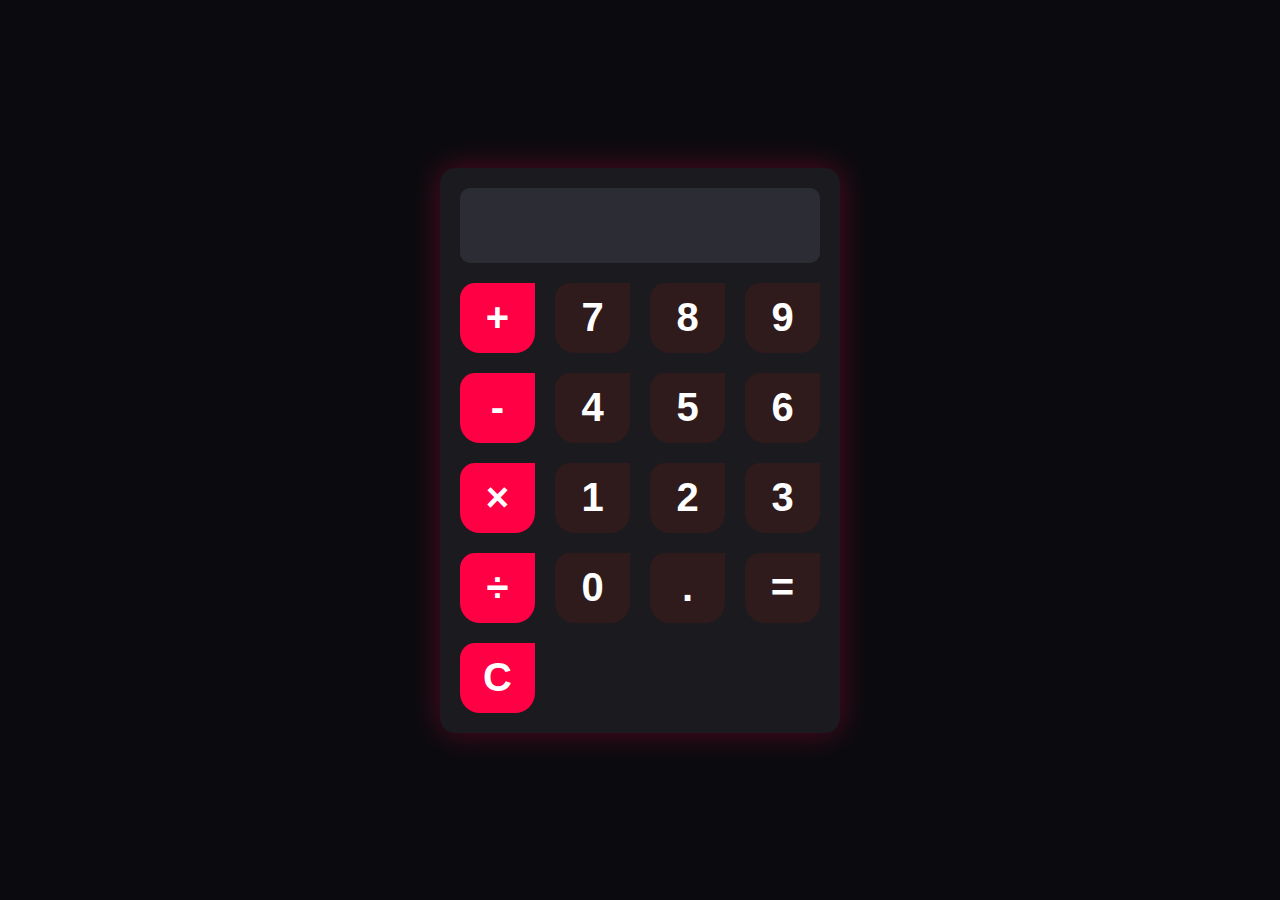
<file: index.html>
<!DOCTYPE html>
<html lang="en">
<head>
    <meta charset="UTF-8">
    <meta name="viewport" content="width=device-width, initial-scale=1.0">
    <title>Qtest</title>
    <style>
        * {
            padding: 0;
            margin: 0;
            box-sizing: border-box;
        }

        body {
            margin: 0;
            display: flex;
            justify-content: center;
            align-items: center;
            min-height: 100vh;
            background-color: #0b0b0f;
            padding: 20px;
        }

        #calculator {
            font-family: Arial, sans-serif;
            background-color: #1a1a1f;
            border-radius: 15px;
            width: 100%;
            max-width: 400px;
            padding: 20px;
            box-shadow: 0 0 30px rgba(255, 0, 68, 0.3);
            transition: 0.3s ease-in-out;
        }

        #calculator:hover {
            box-shadow: 0 0 60px rgba(255, 23, 68, 0.6);
        }

        #display {
            width: 100%;
            border-radius: 10px;
            padding: 15px;
            font-size: 2.5rem;
            text-align: right;
            border: none;
            background-color: #2c2c34;
            color: white;
            margin-bottom: 20px;
        }

        #keys {
            display: grid;
            grid-template-columns: repeat(4, 1fr);
            gap: 20px;
        }

        button {
            height: 70px;
            border-top-left-radius: 15px;
            border-bottom-left-radius: 20px;
            border-bottom-right-radius: 20px;
            border: none;
            background-color: #2f1b1b;
            color: white;
            font-size: 2.5rem;
            font-weight: 800;
            cursor: pointer;
            transition: all 0.2s ease-in-out;
        }

        button:hover {
            transform: scale(1.05);
            box-shadow: 0 0 15px rgba(255, 23, 68, 0.9);
        }

        button:active {
            background-color: hsl(0, 0%, 50%);
        }

        .operator-btn {
            background-color: #ff0044;
        }

        .operator-btn:hover {
            box-shadow: 0 0 15px rgba(255, 23, 68, 0.8);
        }

        .operator-btn:active {
            background-color: hsl(39, 100%, 75%);
        }

        /* Responsive adjustments */
        @media (max-width: 480px) {
            #calculator {
                max-width: 350px;
                padding: 15px;
            }
            
            #display {
                font-size: 2rem;
                padding: 12px;
            }
            
            button {
                height: 60px;
                font-size: 1.5rem;
            }
        }

        @media (max-width: 360px) {
            #calculator {
                max-width: 300px;
                padding: 12px;
            }
            
            #display {
                font-size: 2rem;
                padding: 10px;
            }
            
            button {
                height: 50px;
            }
            
            #keys {
                gap: 15px;
            }
        }

        @media (max-width: 320px) {
            #calculator {
                max-width: 280px;
                padding: 10px;
            }
            
            button {
                height: 45px;
                font-size: 1.5rem;
            }
        }
    </style>
</head>
<body>
    <div id="calculator">
        <input id="display" readonly>

        <div id="keys">
            <button onclick="buttonEachNumber('+')" class="operator-btn">+</button>
            <button onclick="buttonEachNumber('7')">7</button>
            <button onclick="buttonEachNumber('8')">8</button>
            <button onclick="buttonEachNumber('9')">9</button>
            <button onclick="buttonEachNumber('-')" class="operator-btn">-</button>
            <button onclick="buttonEachNumber('4')">4</button>
            <button onclick="buttonEachNumber('5')">5</button>
            <button onclick="buttonEachNumber('6')">6</button>
            <button onclick="buttonEachNumber('*')" class="operator-btn">×</button>
            <button onclick="buttonEachNumber('1')">1</button>
            <button onclick="buttonEachNumber('2')">2</button>
            <button onclick="buttonEachNumber('3')">3</button>
            <button onclick="buttonEachNumber('/')" class="operator-btn">÷</button>
            <button onclick="buttonEachNumber('0')">0</button>
            <button onclick="buttonEachNumber('.')">.</button>
            <button onclick="calculate()">=</button>
            <button onclick="clearDisplay()" class="operator-btn">C</button>
        </div>
    </div>

    <script>
        const display = document.getElementById("display");

        function buttonEachNumber(input) {
            display.value += input;
        }

        function clearDisplay(){
            display.value = "";
            display.style.color = "white";
        }

        function calculate(){
            try{
                display.value = eval(display.value);
            }
            catch(error) {
                display.value = "ERROR";
                if(display.value = "ERROR"){
                    display.style.color = "red";
                }
            }
        }
    </script>
</body>
</html>
</file>
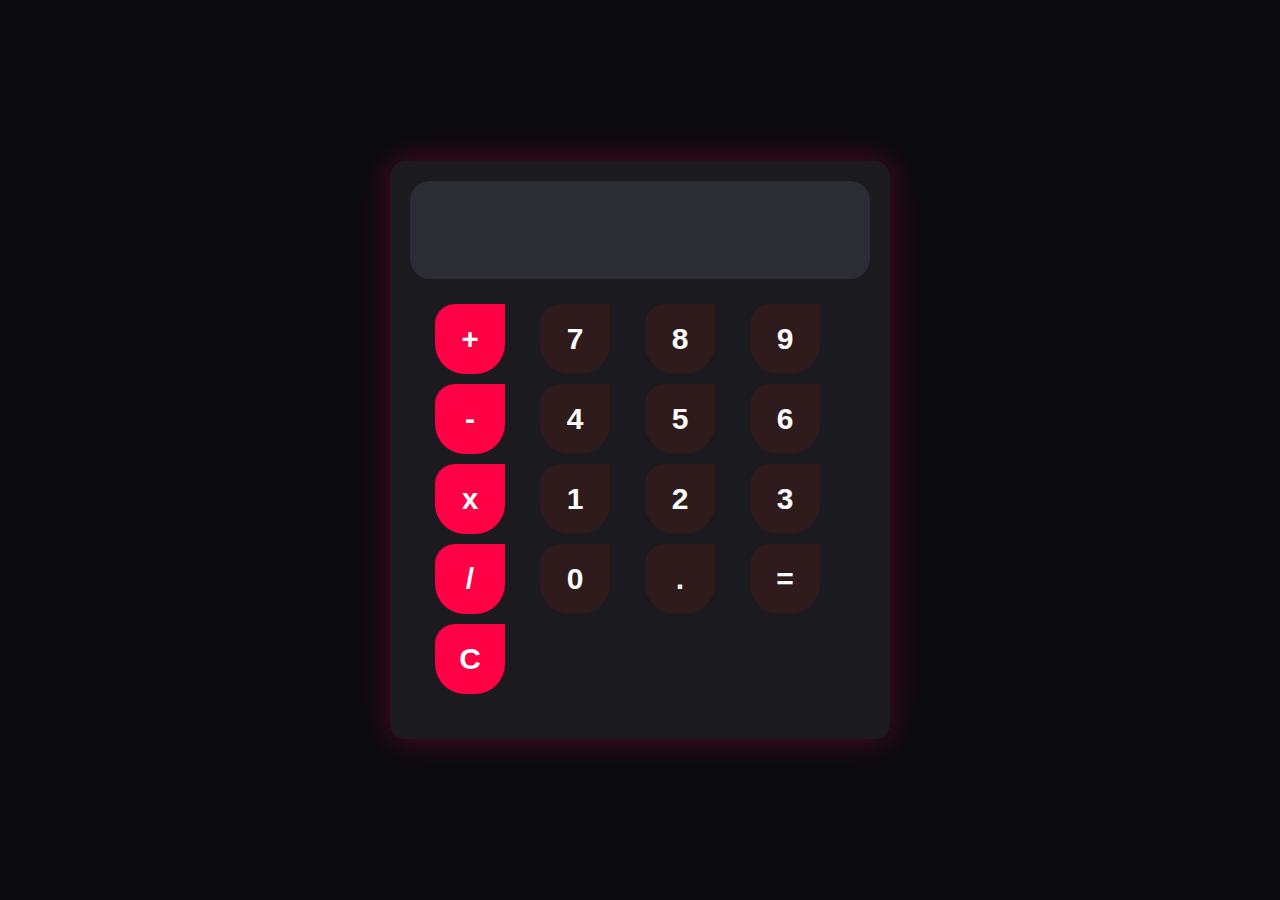
<file: mistake.html>
<!DOCTYPE html>
<html lang="en">
<head>
    <meta charset="UTF-8">
    <meta name="viewport" content="width=device-width, initial-scale=1.0">
    <title>QuickCalc</title>
    <link rel="stylesheet" href="style.css">
    <script src="script.js" defer></script>
    <style>
        * {
    padding: 0;
    margin: 0;
    box-sizing: border-box;
}

body {
    margin: 0;
    display: flex;
    justify-content: center;
    align-items: center;
    height: 100vh;
    background-color: #0b0b0f;
    font-size: 1.6rem;
}

html {
    font-size: 62.5%;
}

#calculator {
    font-family: Arial, sans-serif;
    background-color:hsl(0, 0%, 15%);
    border-radius: 1.5rem;
    max-width: 50rem;
    padding: 2rem;
    
    overflow: hidden;
    background-color: #1a1a1f;
    box-shadow: 0 0 30px rgba(255, 0, 68, 0.3); 
  transition: 0.3s ease-in-out;
}

#calculator:hover {
    box-shadow: 0 0 60px rgba(255, 23, 68, 0.6);
  transform: scale(1);
}

#display {
    width: 100%;
    border-radius: 2rem;
    padding: 2rem;
    font-size: 5rem;
    text-align: right;
    border: none;
    background-color: #2c2c34;
    color: white;
}

#keys {
    display: grid;
    grid-template-columns: repeat(4, 1fr);
    gap: 1rem;
    padding: 2.5rem;
}

button {
    width: 7rem;
    height: 7rem;
    border-top-left-radius: 2rem;
    border-bottom-left-radius: 3rem;
    border-bottom-right-radius: 3rem;
    border: none;
    background-color: hsl(0, 0%, 30%);
    background-color: #2f1b1b;
    color: white;
    color: #ffffff;
    font-size: 3rem;
    font-weight: 800;
    cursor: pointer;
}

button:hover {
  transform: scale(1.05);
  box-shadow: 0 0 25px rgba(255, 23, 68, 0.9);
  transition: 0.2s ease-in-out;
}

button:active {
    background-color:hsl(0, 0%, 50%);
}

.operator-btn {
    background-color: #ff0044;
    /* width: 70px;
    height: 70px; */
}

.operator-btn:hover {
box-shadow: 0 0 15px rgba(255, 0, 68, 0.5);


box-shadow: 0 0 25px rgba(255, 23, 68, 0.8);

}
.operator-btn:active {
    background-color:hsl(39, 100%, 75%);
}


/* ==========================
   RESPONSIVE DESIGN (REM VERSION)
========================== */

/* Tablets and small laptops */
@media (max-width: 48rem) {  /* 768px */
    #calculator {
        max-width: 25rem;
        padding: 1rem;
    }

    #display {
        font-size: 3rem;
        padding: 1rem;
    }

    #keys {
        gap: 0.8rem;
        padding: 1.2rem;
    }

    button {
        width: 3.5rem;
        height: 3.5rem;
        font-size: 2rem;
    }
}

/* Mobile phones */
@media (max-width: 30rem) {  /* 480px */
    #calculator {
        width: 90%;
        padding: 1rem;
    }

    #display {
        font-size: 2.4rem;
        padding: 0.8rem;
    }

    #keys {
        gap: 0.6rem;
        padding: 1rem;
    }

    button {
        width: 100%;
        height: 3rem;
        font-size: 1.6rem;
    }
}

/* Very small screens */
@media (max-width: 22.5rem) {  /* 360px */
    #display {
        font-size: 2rem;
    }

    button {
        height: 2.5rem;
        font-size: 1.4rem;
    }
    /* body {
        padding: 5px;
    } */
}

    </style>
</head>
<body>
    <div id="calculator">
        <input id="display" readonly>

        <div id="keys">
            <button onclick="buttonEachNumber('+')" class="operator-btn">+</button>
            <button onclick="buttonEachNumber('7')">7</button>
            <button onclick="buttonEachNumber('8')">8</button>
            <button onclick="buttonEachNumber('9')">9</button>
            <button onclick="buttonEachNumber('-')" class="operator-btn">-</button>
            <button onclick="buttonEachNumber('4')">4</button>
            <button onclick="buttonEachNumber('5')">5</button>
            <button onclick="buttonEachNumber('6')">6</button>
            <button onclick="buttonEachNumber('*')" class="operator-btn">x</button>
            <button onclick="buttonEachNumber('1')">1</button>
            <button onclick="buttonEachNumber('2')">2</button>
            <button onclick="buttonEachNumber('3')">3</button>
            <button onclick="buttonEachNumber('/')" class="operator-btn">/</button>
            <button onclick="buttonEachNumber('0')">0</button>
            <button onclick="buttonEachNumber('.')">.</button>

            <button onclick="calculate()">=</button>
            <button onclick="clearDisplay()" class="operator-btn">C</button>
        </div>
    </div>

    <script>
        
// calculator website


const display = document.getElementById("display");

function buttonEachNumber(input) {

    display.value += input
        
};

function clearDisplay(){
    display.value = "";
    display.style.color = "white"
};

function calculate(){
    try{
        display.value = eval(display.value);
    }

    catch(error) {
        display.value = "ERROR"

        if(display.value = "ERROR"){
            display.style.color = "red"
        }
        
    }
};



    </script>
</body>
</html>
</file>
<file: style.css>
* {
    padding: 0;
    margin: 0;
    box-sizing: border-box;
}

body {
    margin: 0;
    display: flex;
    justify-content: center;
    align-items: center;
    height: 100vh;
    background-color: #0b0b0f;
    font-size: 1.6rem;
}

html {
    font-size: 62.5%;
}

#calculator {
    font-family: Arial, sans-serif;
    background-color:hsl(0, 0%, 15%);
    border-radius: 1.5rem;
    max-width: 50rem;
    padding: 2rem;
    
    overflow: hidden;
    background-color: #1a1a1f;
    box-shadow: 0 0 30px rgba(255, 0, 68, 0.3); 
  transition: 0.3s ease-in-out;
}

#calculator:hover {
    box-shadow: 0 0 60px rgba(255, 23, 68, 0.6);
  transform: scale(1);
}

#display {
    width: 100%;
    border-radius: 2rem;
    padding: 2rem;
    font-size: 5rem;
    text-align: right;
    border: none;
    background-color: #2c2c34;
    color: white;
}

#keys {
    display: grid;
    grid-template-columns: repeat(4, 1fr);
    gap: 1rem;
    padding: 2.5rem;
}

button {
    width: 7rem;
    height: 7rem;
    border-top-left-radius: 2rem;
    border-bottom-left-radius: 3rem;
    border-bottom-right-radius: 3rem;
    border: none;
    background-color: hsl(0, 0%, 30%);
    background-color: #2f1b1b;
    color: white;
    color: #ffffff;
    font-size: 3rem;
    font-weight: 800;
    cursor: pointer;
}

button:hover {
  transform: scale(1.05);
  box-shadow: 0 0 25px rgba(255, 23, 68, 0.9);
  transition: 0.2s ease-in-out;
}

button:active {
    background-color:hsl(0, 0%, 50%);
}

.operator-btn {
    background-color: #ff0044;
    /* width: 70px;
    height: 70px; */
}

.operator-btn:hover {
box-shadow: 0 0 15px rgba(255, 0, 68, 0.5);


box-shadow: 0 0 25px rgba(255, 23, 68, 0.8);

}
.operator-btn:active {
    background-color:hsl(39, 100%, 75%);
}


/* ==========================
   RESPONSIVE DESIGN (REM VERSION)
========================== */

/* Tablets and small laptops */
@media (max-width: 48rem) {  /* 768px */
    #calculator {
        max-width: 25rem;
        padding: 1rem;
    }

    #display {
        font-size: 3rem;
        padding: 1rem;
    }

    #keys {
        gap: 0.8rem;
        padding: 1.2rem;
    }

    button {
        width: 3.5rem;
        height: 3.5rem;
        font-size: 2rem;
    }
}

/* Mobile phones */
@media (max-width: 30rem) {  /* 480px */
    #calculator {
        width: 90%;
        padding: 1rem;
    }

    #display {
        font-size: 2.4rem;
        padding: 0.8rem;
    }

    #keys {
        gap: 0.6rem;
        padding: 1rem;
    }

    button {
        width: 100%;
        height: 3rem;
        font-size: 1.6rem;
    }
}

/* Very small screens */
@media (max-width: 22.5rem) {  /* 360px */
    #display {
        font-size: 2rem;
    }

    button {
        height: 2.5rem;
        font-size: 1.4rem;
    }
}
</file>
